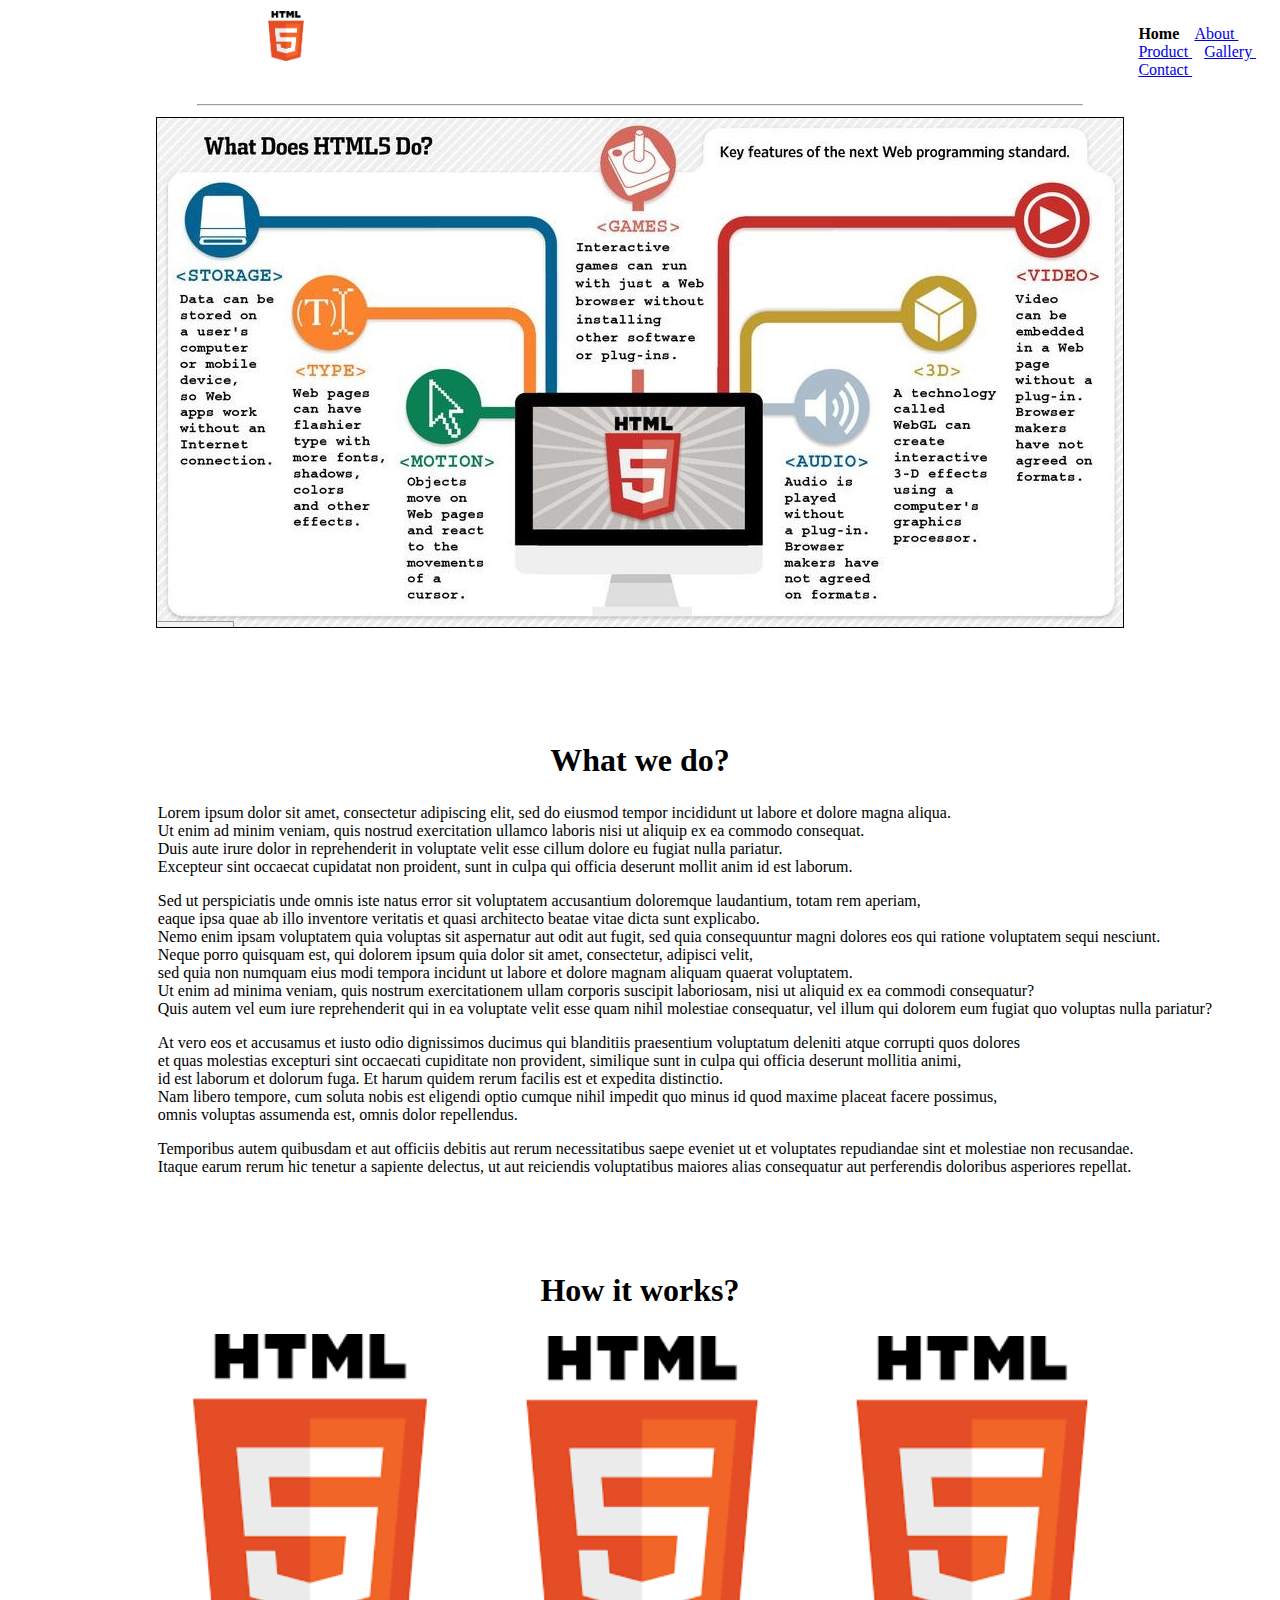
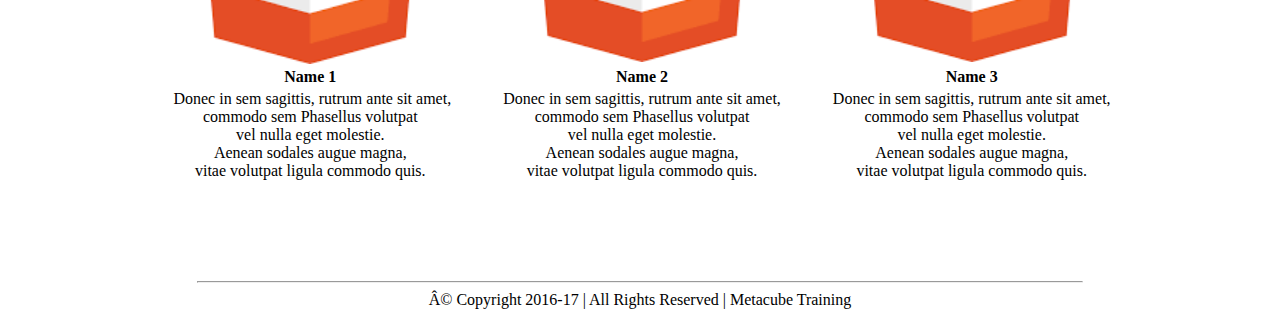
<file: index.html>
<html>
	<head>
		<meta content="index; charset=windows-1252">
		<title>Home </title>
	</head>
	<body>
		<!-- Div for nav bar -->
		<div>
			<table>
				<tbody>
					<tr>
						<td>
							<pre>				<img src="./index_files/html5Logo.png" alt="img not found" width="50px"></pre>
							<pre>	             				   												</pre>
						</td>		
						<td>
							<centre>
								<a> <b>Home<b> </b></b></a> &nbsp;&nbsp;
								<a href="#"> About </a> &nbsp;&nbsp;
								<a href="#"> Product </a> &nbsp;&nbsp;
								<a href="#"> Gallery </a> &nbsp;&nbsp;
								<a href="./contact.html"> Contact </a> &nbsp;&nbsp;

							</centre>
						</td>
					</tr>
				</tbody>
			</table>
			<center>
				<hr width="70%">
			</center>
		</div>
		<!-- Main body starts -->
		<div>
			<center>
				<table>
					<tbody>
						<tr>
							<td>
								<img src="./index_files/what-does-html5-do.jpg" alt="img not found" width="100%">
							</td>
						</tr>
					</tbody>
				</table>
			</center>
		</div>
		<div>
			<br><br><br><br><br>
			<center>
				<h1> What we do? </h1>
			</center>
			<center>
				<table>
					<tbody>
						<tr>
							<td>
								<pre>	   </pre>
							</td>
							<td>
								<p>Lorem ipsum dolor sit amet, consectetur adipiscing elit, sed do eiusmod tempor incididunt ut labore et dolore magna aliqua.<br>
								 Ut enim ad minim veniam, quis nostrud exercitation ullamco laboris nisi ut aliquip ex ea commodo consequat.<br>
								 Duis aute irure dolor in reprehenderit in voluptate velit esse cillum dolore eu fugiat nulla pariatur.<br>
								 Excepteur sint occaecat cupidatat non proident, sunt in culpa qui officia deserunt mollit anim id est laborum.
								</p>
								<p>Sed ut perspiciatis unde omnis iste natus error sit voluptatem accusantium doloremque laudantium, totam rem aperiam,<br>
								 eaque ipsa quae ab illo inventore veritatis et quasi architecto beatae vitae dicta sunt explicabo.<br>
								 Nemo enim ipsam voluptatem quia voluptas sit aspernatur aut odit aut fugit, sed quia consequuntur magni dolores eos qui ratione voluptatem sequi nesciunt.<br>
								 Neque porro quisquam est, qui dolorem ipsum quia dolor sit amet, consectetur, adipisci velit,<br>
								 sed quia non numquam eius modi tempora incidunt ut labore et dolore magnam aliquam quaerat voluptatem.<br>
								 Ut enim ad minima veniam, quis nostrum exercitationem ullam corporis suscipit laboriosam, nisi ut aliquid ex ea commodi consequatur?<br>
								 Quis autem vel eum iure reprehenderit qui in ea voluptate velit esse quam nihil molestiae consequatur, vel illum qui dolorem eum fugiat quo voluptas nulla pariatur?
								</p>
								<p>At vero eos et accusamus et iusto odio dignissimos ducimus qui blanditiis praesentium voluptatum deleniti atque corrupti quos dolores <br>
								et quas molestias excepturi sint occaecati cupiditate non provident, similique sunt in culpa qui officia deserunt mollitia animi,<br>
								 id est laborum et dolorum fuga. Et harum quidem rerum facilis est et expedita distinctio.<br>
								 Nam libero tempore, cum soluta nobis est eligendi optio cumque nihil impedit quo minus id quod maxime placeat facere possimus,<br>
								 omnis voluptas assumenda est, omnis dolor repellendus.</p>
								<p> Temporibus autem quibusdam et aut officiis debitis aut rerum necessitatibus saepe eveniet ut et voluptates repudiandae sint et molestiae non recusandae.<br>
								 Itaque earum rerum hic tenetur a sapiente delectus, ut aut reiciendis voluptatibus maiores alias consequatur aut perferendis doloribus asperiores repellat.
								</p>
							</td>
						</tr>
					</tbody>
				</table>
			</center>
		</div>
		<br><br><br><br><br>
		<div>
			<center>
				<table>
					<tbody>
						<tr>
							<td colspan="3">
								<center><h1> How it works?</h1></center>
							</td>
						</tr>
						<tr>
							<td>
								<img src="./index_files/html5Logo(1).png" alt="img not found" width="100%">
							</td>
							<td>
								<img src="./index_files/html5Logo(1).png" alt="img not found" width="100%">
							</td>
							<td>
								<img src="./index_files/html5Logo(1).png" alt="img not found" width="100%">
							</td>
						</tr>
						<tr>
							<td>
								<center><b>Name 1</b></center>
							</td>
							<td>
								<center><b>Name 2</b></center>
							</td>
							<td>
								<center><b>Name 3</b></center>
							</td>
						</tr>
						<tr>
							<td>
								<p align="center">&nbsp;&nbsp;&nbsp;&nbsp;&nbsp;&nbsp; Donec in sem sagittis, rutrum ante sit amet,&nbsp;&nbsp;&nbsp;&nbsp;&nbsp;&nbsp;<br> 
								commodo sem Phasellus volutpat <br>
								 vel nulla eget molestie.<br>
								 Aenean sodales augue magna,<br>
								 vitae volutpat ligula commodo quis.<br>
								</p>
							</td>
							<td>
								<p align="center">&nbsp;&nbsp;&nbsp;&nbsp;&nbsp;&nbsp;Donec in sem sagittis, rutrum ante sit amet,&nbsp;&nbsp;&nbsp;&nbsp;&nbsp;&nbsp;<br> 
								commodo sem Phasellus volutpat  <br>
								 vel nulla eget molestie.<br>
								 Aenean sodales augue magna,<br>
								 vitae volutpat ligula commodo quis.<br>
								</p>
							</td>
							<td>
								<p align="center">&nbsp;&nbsp;&nbsp;&nbsp;&nbsp;&nbsp;Donec in sem sagittis, rutrum ante sit amet,&nbsp;&nbsp;&nbsp;&nbsp;&nbsp;&nbsp;<br> 
								commodo sem Phasellus volutpat <br>
								 vel nulla eget molestie.<br>
								 Aenean sodales augue magna,<br>
								 vitae volutpat ligula commodo quis.<br>
								</p>
							</td>
						</tr>
					</tbody>
				</table>
			</center>
		</div>
		<br><br><br><br><br>
		<div>
			<center>
				<hr width="70%">
			</center>
		</div>
		<div>
			<center>
				© Copyright 2016-17 | All Rights Reserved | Metacube Training
			</center>
		</div>

	</body>
</html>
</file>
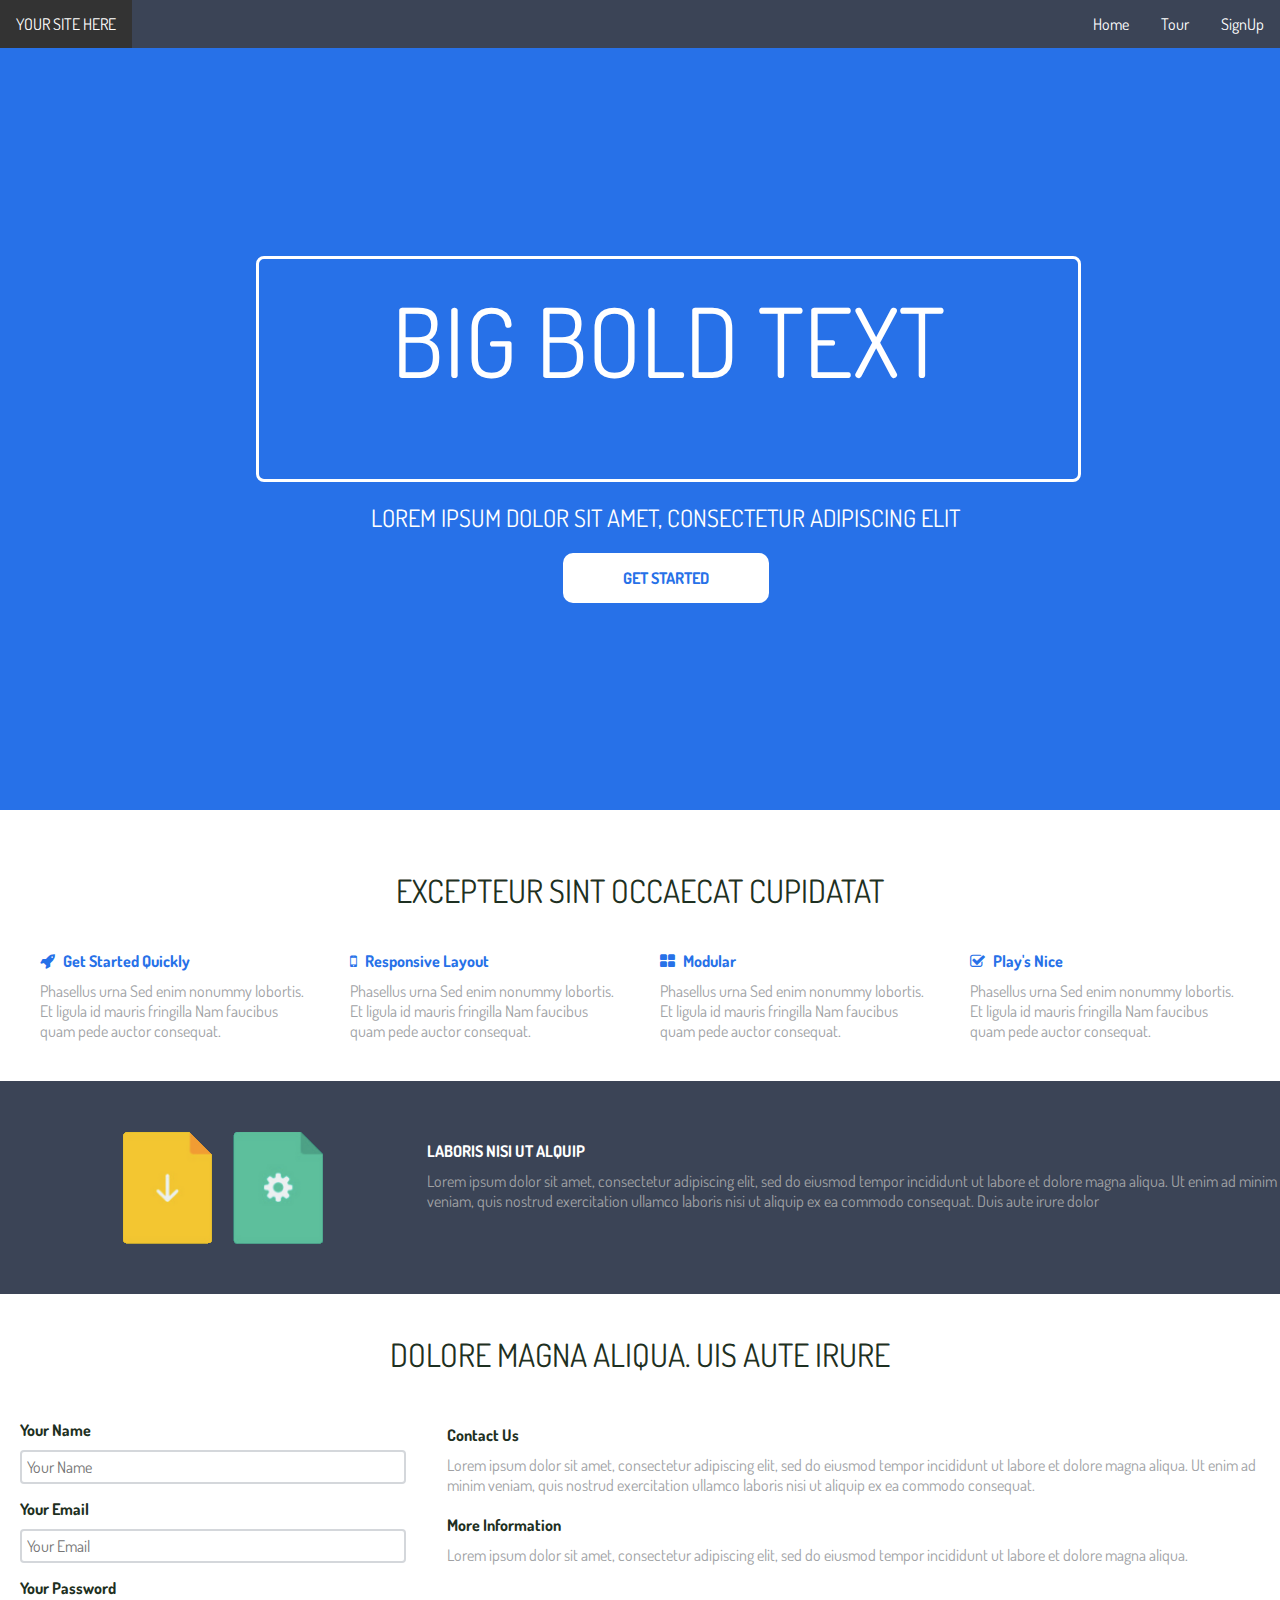
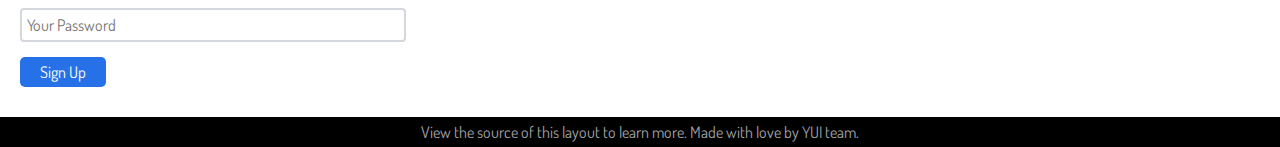
<file: Assignment2/index.html>
<html>
	<!-- Head starts -->
  <head>
    <link rel="stylesheet" type="text/css" href=".\css\style.css">
    <link rel="stylesheet" href="https://cdnjs.cloudflare.com/ajax/libs/font-awesome/4.7.0/css/font-awesome.min.css">
    <link href="https://fonts.googleapis.com/css?family=Dosis" rel="stylesheet">
    <title>
      Home Page
    </title
  </head>
  <!-- Body starts -->
  <body>
    <!-- Nav-Bar div -->
    <div id="nav-bar">
        <ul id="nav">
          <li id="site-name"><a href="#">Your Site Here</a></li>
          <li><a href="#sign-up">SignUp</a></li>
          <li><a href="#tour">Tour</a></li>
          <li><a href="#home">Home</a></li>
        </ul>
    </div>

	<!--home section begins-->
    <div id="home">
      <div id="main-box">
        <div id="main-box-text">BIG BOLD TEXT</div>
      </div>
      <div id="main-text">
        Lorem ipsum dolor sit amet, consectetur adipiscing elit<br>
          <input type="button" id="start" class="button-white" value="Get Started">
      </div>
    </div>
	<!-- Home ends -->

	<!-- Tour section begins -->
    <div id="tour">
      <div class="heading">
        Excepteur sint occaecat cupidatat
      </div>
	  <!-- Div containing categories of the tour -->
      <div id="tour-categories" class="flex-container">
        <div>
          <div class="category-heading">
          <i class="fa fa-rocket" aria-hidden="true"></i>  Get Started Quickly
          </div>
          <div class="content">
             Phasellus urna Sed enim nonummy lobortis.
             Et ligula id mauris fringilla Nam faucibus quam pede auctor consequat.
          </div>
        </div>
        <div>
          <div class="category-heading">
          <i class="fa fa-mobile-phone" aria-hidden="true"></i>  Responsive Layout
          </div>
          <div class="content">
             Phasellus urna Sed enim nonummy lobortis.
             Et ligula id mauris fringilla Nam faucibus quam pede auctor consequat.
          </div>
        </div>
        <div>
          <div class="category-heading">
          <i class="fa fa-th-large" aria-hidden="true"></i>  Modular
          </div>
          <div class="content">
             Phasellus urna Sed enim nonummy lobortis.
             Et ligula id mauris fringilla Nam faucibus quam pede auctor consequat.
          </div>
        </div>
        <div>
          <div class="category-heading">
          <i class="fa fa-check-square-o" aria-hidden="true"></i>  Play's Nice
          </div>
          <div class="content">
             Phasellus urna Sed enim nonummy lobortis.
             Et ligula id mauris fringilla Nam faucibus quam pede auctor consequat.
          </div>
        </div>
      </div>
      <div id="tour-section3" class="flex-container">
        <div id="img-content" class="flex-container">
          <div><img src="./images/svg1.png" alt="img not found"></div>
          <div><img src="./images/svg2.png" alt="img not found"></div>
        </div>
        <div id="text-content">
          <div class="category-heading-white">
           Laboris nisi ut alquip
          </div>
          <div class="content">
             Lorem ipsum dolor sit amet, consectetur adipiscing elit, sed do eiusmod tempor
            incididunt ut labore et dolore magna aliqua. Ut enim ad minim veniam,
            quis nostrud exercitation ullamco laboris nisi ut aliquip ex ea commodo consequat.
            Duis aute irure dolor
          </div>
        </div>
      </div>
    </div>
	<!-- Tour ends -->

	<!-- Signup section begins -->
    <div id="sign-up">
      <div class="heading">
        Dolore magna aliqua. uis aute irure
      </div>
      <div id="sign-up-section2" class="flex-container">
        <div id="sign-up-form">
          <form id="sign-up-form" method="post" action="">
            <p class="form-title">Your name</p>
            <input type="text" class="form-input" placeholder="Your Name">
            <p class="form-title">Your email</p>
            <input type="email" class="form-input" placeholder="Your Email">
            <p class="form-title">Your password</p>
            <input type="password" class="form-input" placeholder="Your Password">
            <input type="button" id="signup" class="button-blue" value="Sign Up">
          </form>
        </div>
        <div id="sign-up-content">
          <div class="category-heading-black">
           Contact us
          </div>
          <div class="content">
             Lorem ipsum dolor sit amet, consectetur adipiscing elit, sed do eiusmod tempor
            incididunt ut labore et dolore magna aliqua. Ut enim ad minim veniam,
            quis nostrud exercitation ullamco laboris nisi ut aliquip ex ea commodo consequat.
          </div>
          <div class="category-heading-black">
           More information
          </div>
          <div class="content">
             Lorem ipsum dolor sit amet, consectetur adipiscing elit, sed do eiusmod tempor
            incididunt ut labore et dolore magna aliqua.
          </div>
        </div>
      </div>
    </div>
	<!-- Signup ends -->

	<!-- Footer begins -->
    <div id="footer">
      View the source of this layout to learn more. Made with love by YUI team.
    </div>
	<!-- Footer ends -->
  </body>
  </html>
</file>
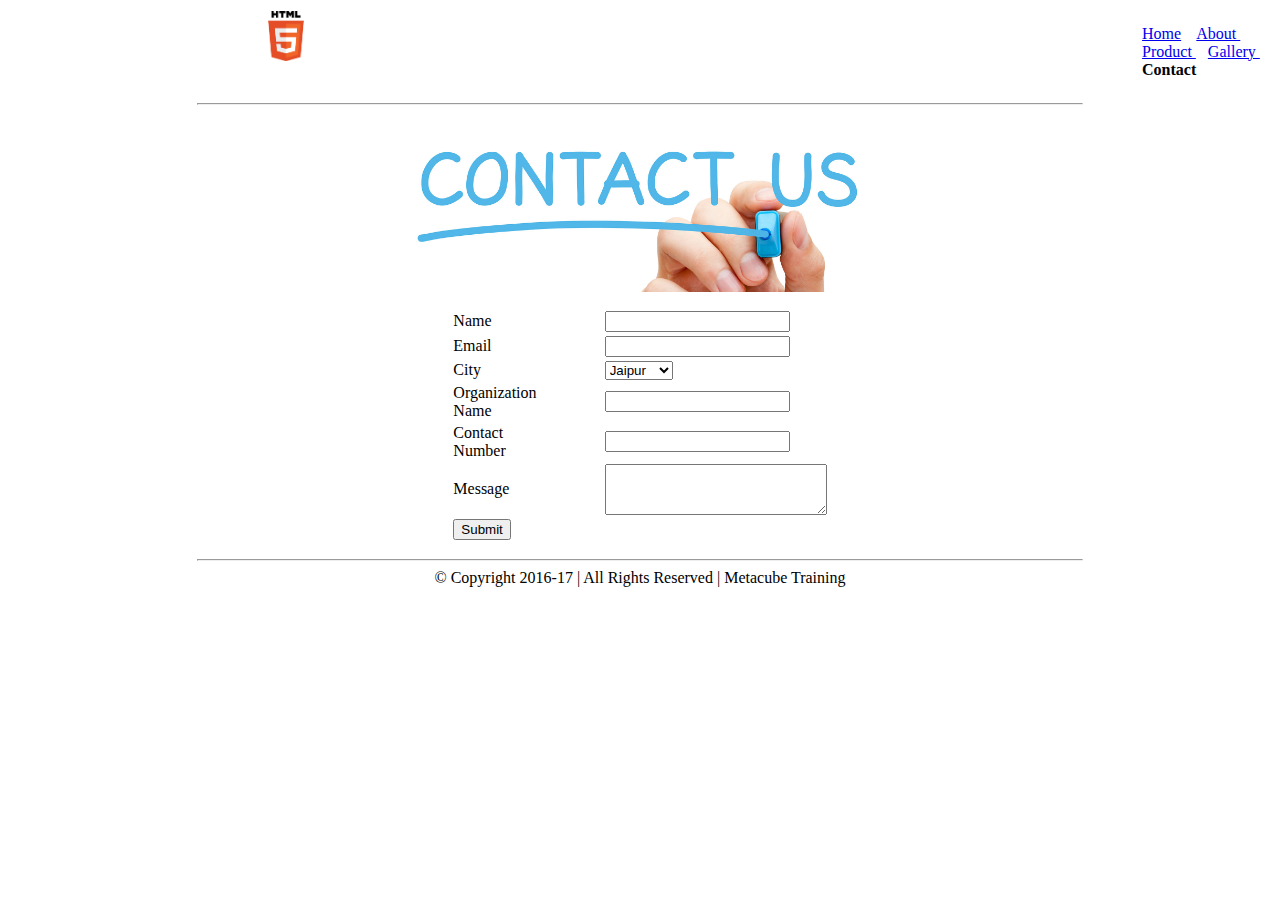
<file: contact.html>
<html>
	<!-- Created by Amit Sharma -->
	<head>
		<meta content="contact_files/contactUs; charset=windows-1252">
		<title>Contact us </title>
	</head>
	<!-- body starts -->
	<body>
		<!-- Div for nav bar -->
		<div>
			<table>
				<tbody>
					<tr>
						<td>
							<pre>				<img src="./contact_files/html5Logo.png" alt="img not found" width="50px"></pre>
							<pre>	             				   												</pre>
						</td>		
						<td>
							<centre>
								<a href="./index.html">Home</a> &nbsp;&nbsp;
								<a href="#"> About </a> &nbsp;&nbsp;
								<a href="#"> Product </a> &nbsp;&nbsp;
								<a href="#"> Gallery </a> &nbsp;&nbsp;
								<a><b> Contact </b> </a> &nbsp;&nbsp;
							</centre>
						</td>
					</tr>
				</tbody>
			</table>
			<center>
				<hr width="70%">
			</center>
		</div>
		<!-- Main body starts  -->
		<div>
			<center>
				<table>
					<tbody>
						<tr>
							<td>
								<center>
									<img src="./contact_files/contactUs.jpg" alt="img not found" width="40%">
								</center>
							</td>
						</tr>
					</tbody>
				</table>
			</center>
		</div>
		<div>
			<pre></pre>
		</div>
		<div>
			<center>
				<!-- form starts -->
				<form action="./index.html" method="post">
					<table>
						<tbody>
							<tr>
								<td width="40%">
									Name
								</td>
								<td>
									<input type="text" name="name">
								</td>
							</tr>
							<tr>
								<td width="40%">
									Email
								</td>
								<td>
									<input type="email" name="email">
								</td>
							</tr>
							<tr>
								<td width="40%">
									City
								</td>
								<td>
									<select>
										<option value="jaipur">Jaipur</option>
										<option value="gwalior">Gwalior</option>
										<option value="delhi">Delhi</option>
										<option value="kolkata">Kolkata</option>
									</select>
								</td>
							</tr>
							<tr>
								<td width="40%">
										Organization<br> 
										Name 
								</td>
								<td>
										<input type="text" name="orgName">
								</td>
							</tr>
							<tr>
								<td width="40%">
										Contact <br>
										Number
								</td>
								<td>
										<input type="number" name="contact">
								</td>
							</tr>
							<tr>
								<td width="40%">
										Message
								</td>
								<td>
										<textarea rows="3" cols="25"></textarea>
								</td>
							</tr>
							<tr>
								<td>
										<input type="submit" value="Submit">
								</td>
							</tr>
						</tbody>
					</table>
				</form>
			</center>
		</div>
		<div>
			<center>
				<hr width="70%">
			</center>
		</div>
		<!-- footer -->
		<div>
			<center>
				&copy; Copyright 2016-17 | All Rights Reserved | Metacube Training
			</center>
		</div>
	</body>
</html>
</file>
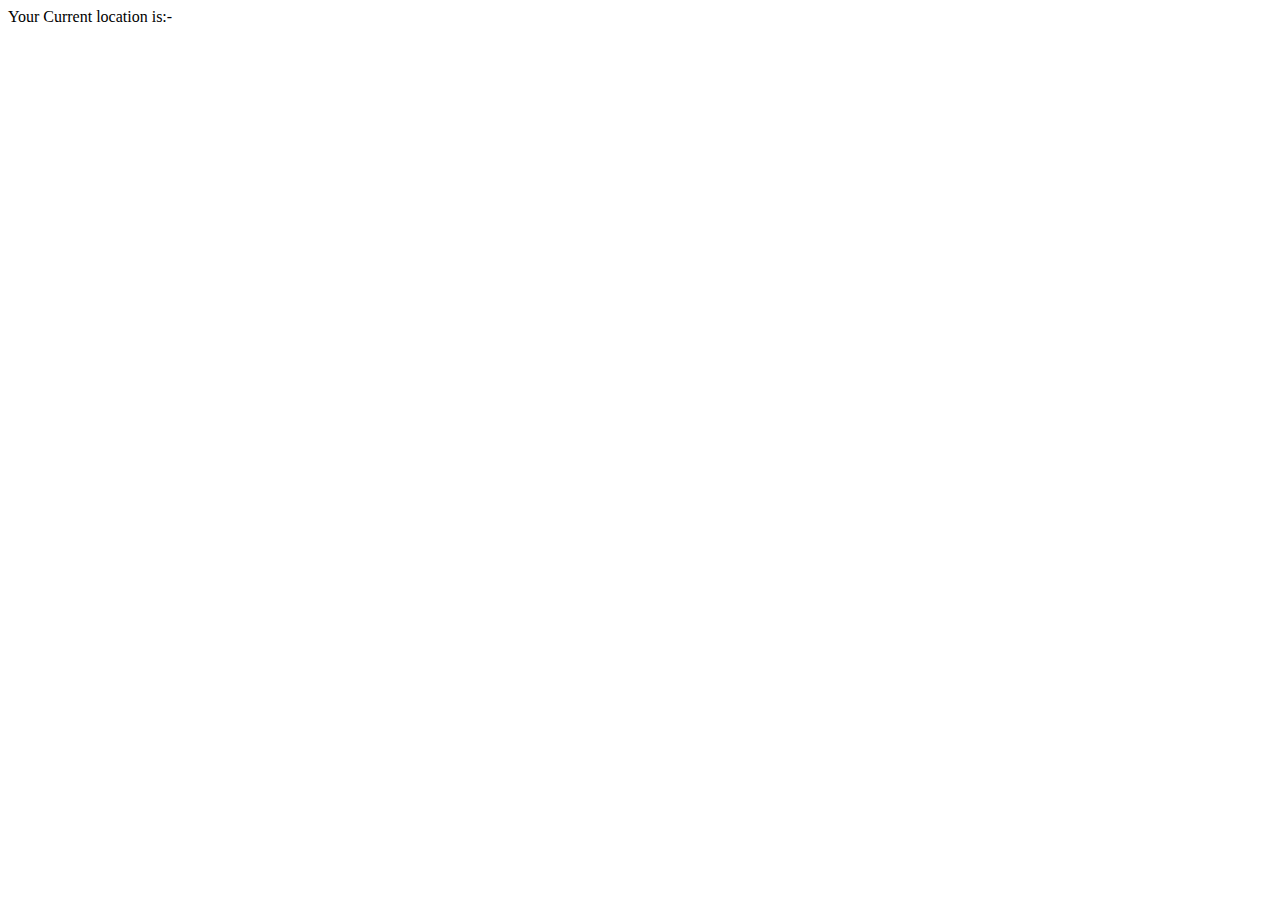
<file: geoLocation.html>
<html>
<head>
<title>
Geo Loc
</title>
</head>
<body onload="getLocation()">
Your Current location is:-
<p id="demo"></p>
<script>
var x = document.getElementById("demo");

function getLocation() {
    if (navigator.geolocation) {
        navigator.geolocation.getCurrentPosition(showPosition);
    } else { 
        x.innerHTML = "Geolocation is not supported by this browser.";
    }
}

function showPosition(position) {
    x.innerHTML = "Latitude: " + position.coords.latitude + 
    "<br>Longitude: " + position.coords.longitude;
}
</script>
</body>
</html>
</file>
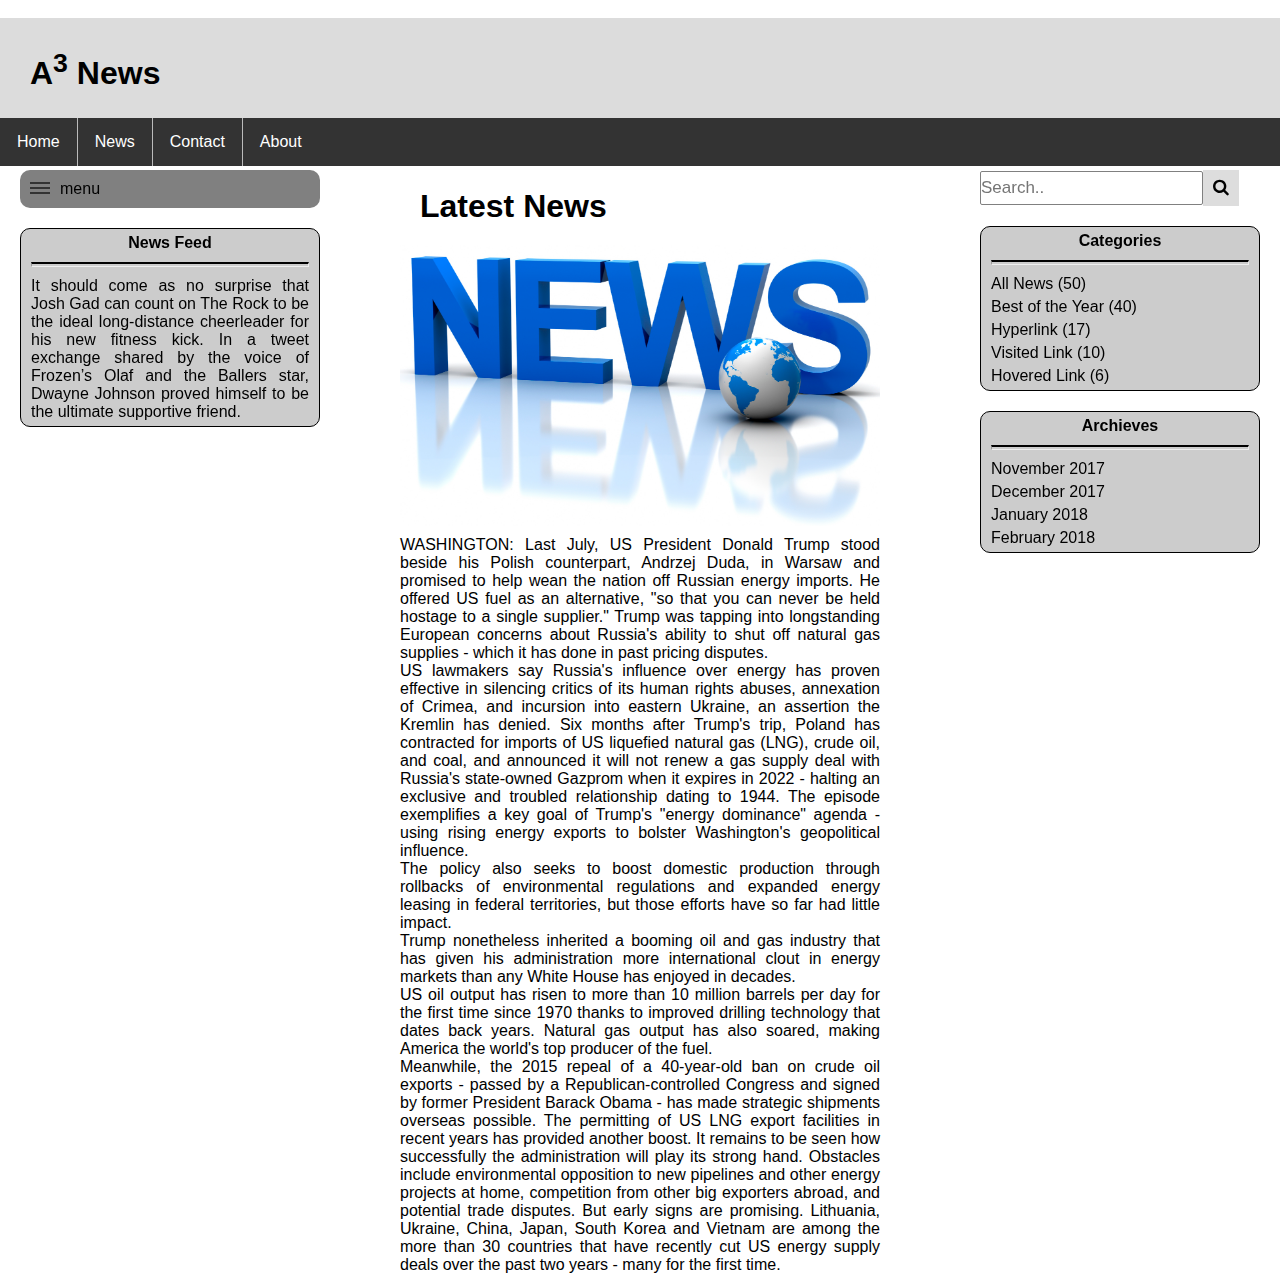
<file: website.html>
﻿﻿<html>
<!-- head starts -->
  <head>
    <title>
      Information Page
    </title>
    <link type="text/css" href="style.css" rel="stylesheet"/>
    <link type="text/css" href="collapse.css" rel="stylesheet"/>
    <link rel="stylesheet"
    href="https://cdnjs.cloudflare.com/ajax/libs/font-awesome/4.7.0/css/font-awesome.min.css">
  </head>
  <body>
    <!-- div for heading -->
    <div id = "main-header">
      <div id = "header">
        <h1> A<sup>3</sup> News </h1>
      </div>
      <!-- div for nav bar -->
      <div id = "navbar">
        <ul>
            <li><a href="#home">Home</a></li>
            <li><a href="#news">News</a></li>
            <li><a href="#contact">Contact</a></li>
            <li><a href="#about">About</a></li>
        </ul>
      </div>
    </div>
    <!-- main body starts -->
    <div id = "information">
        <div id = "left-info">
            <div id = "collapse-menu">
              <ul>
                    <input type="checkbox" id="collapse" />
                    <label for="collapse">menu</label>
                    <li><a href="#">Latest news</a></li>
                    <li><a href="#">Business news</a></li>
                    <li><a href="#">Sports news</a></li>
                    <li><a href="#">International news</a></li>
                </ul>
            </div>
            <div id = "information-box">
                <p style="text-align : center ; font-weight : bold;">News Feed</p>
                <hr style="margin : 10px; height : 2px; border-top : solid 2px black">
                <p style="text-align : justify">It should come as no surprise that Josh Gad
                  can count on The Rock to be the ideal long-distance cheerleader
                  for his new fitness kick. In a tweet exchange shared by the voice
                  of Frozen’s Olaf and the Ballers star, Dwayne Johnson proved himself
                  to be the ultimate supportive friend.</p>
            </div>
        </div>
        <div id = "middle-info">
            <div id = "headline">
              <h1>Latest News</h1>
            </div>
            <div id = "image">
              <img src = "news.jpg">
            </div>
            <div id = "description">
              <p style="text-align : justify ; margin-top : 10px;">WASHINGTON: Last July, US President Donald Trump stood beside his Polish counterpart, Andrzej Duda, in Warsaw and promised to help wean the nation off Russian energy imports. He offered US fuel as an alternative, "so that you can never be held hostage to a single supplier."
Trump was tapping into longstanding European concerns about Russia's ability to shut off natural gas supplies - which it has done in past pricing disputes.<br> US lawmakers say Russia's influence over energy has proven effective in silencing critics of its human rights abuses, annexation of Crimea, and incursion into eastern Ukraine, an assertion the Kremlin has denied.
Six months after Trump's trip, Poland has contracted for imports of US liquefied natural gas (LNG), crude oil, and coal, and announced it will not renew a gas supply deal with Russia's state-owned Gazprom when it expires in 2022 - halting an exclusive and troubled relationship dating to 1944.
The episode exemplifies a key goal of Trump's "energy dominance" agenda - using rising energy exports to bolster Washington's geopolitical influence.<br>
The policy also seeks to boost domestic production through rollbacks of environmental regulations and expanded energy leasing in federal territories, but those efforts have so far had little impact.<br>
Trump nonetheless inherited a booming oil and gas industry that has given his administration more international clout in energy markets than any White House has enjoyed in decades.<br>
US oil output has risen to more than 10 million barrels per day for the first time since 1970 thanks to improved drilling technology that dates back years. Natural gas output has also
soared, making America the world's top producer of the fuel.<br>
Meanwhile, the 2015 repeal of a 40-year-old ban on crude oil exports - passed by a Republican-controlled Congress and signed by former President Barack Obama - has made strategic shipments overseas possible. The permitting of US LNG export facilities in recent years has provided another boost.
It remains to be seen how successfully the administration will play its strong hand. Obstacles include environmental opposition to new pipelines and other energy projects at home, competition from other big exporters abroad, and potential trade disputes.
But early signs are promising. Lithuania, Ukraine, China, Japan, South Korea and Vietnam are among the more than 30 countries that have recently cut US energy supply deals over the past two years - many for the first time.
</p>
            </div>

        </div>
        <div id = "right-info">
            <div id = "search">
              <form action="#">
                <input type="text" placeholder="Search.." name="search">
                <button type="submit"><i class="fa fa-search"></i></button>
              </form>
            </div>
            <div id = "category">
                <p style="text-align : center ; font-weight : bold;">Categories</p>
                <hr style="margin : 10px; height : 2px; border-top : solid 2px black">
                <a href="#">All News </a>&nbsp;(50)<br>
                <a href="#">Best of the Year </a>&nbsp;(40)<br>
                <a href="#">Hyperlink </a>&nbsp;(17)<br>
                <a href="#">Visited Link </a>&nbsp;(10)<br>
                <a href="#">Hovered Link </a>&nbsp;(6)
            </div>
            <div id = "archieves">
                <p style="text-align : center ; font-weight : bold;">Archieves</p>
                <hr style="margin : 10px; height : 2px; border-top : solid 2px black">
                <a href="#">November 2017</a><br>
                <a href="#">December 2017</a><br>
                <a href="#">January 2018</a><br>
                <a href="#">February 2018</a>
            </div>
        </div>
    </div>
    <div id = "footer">
    </div>
  </body>
</html>
</file>
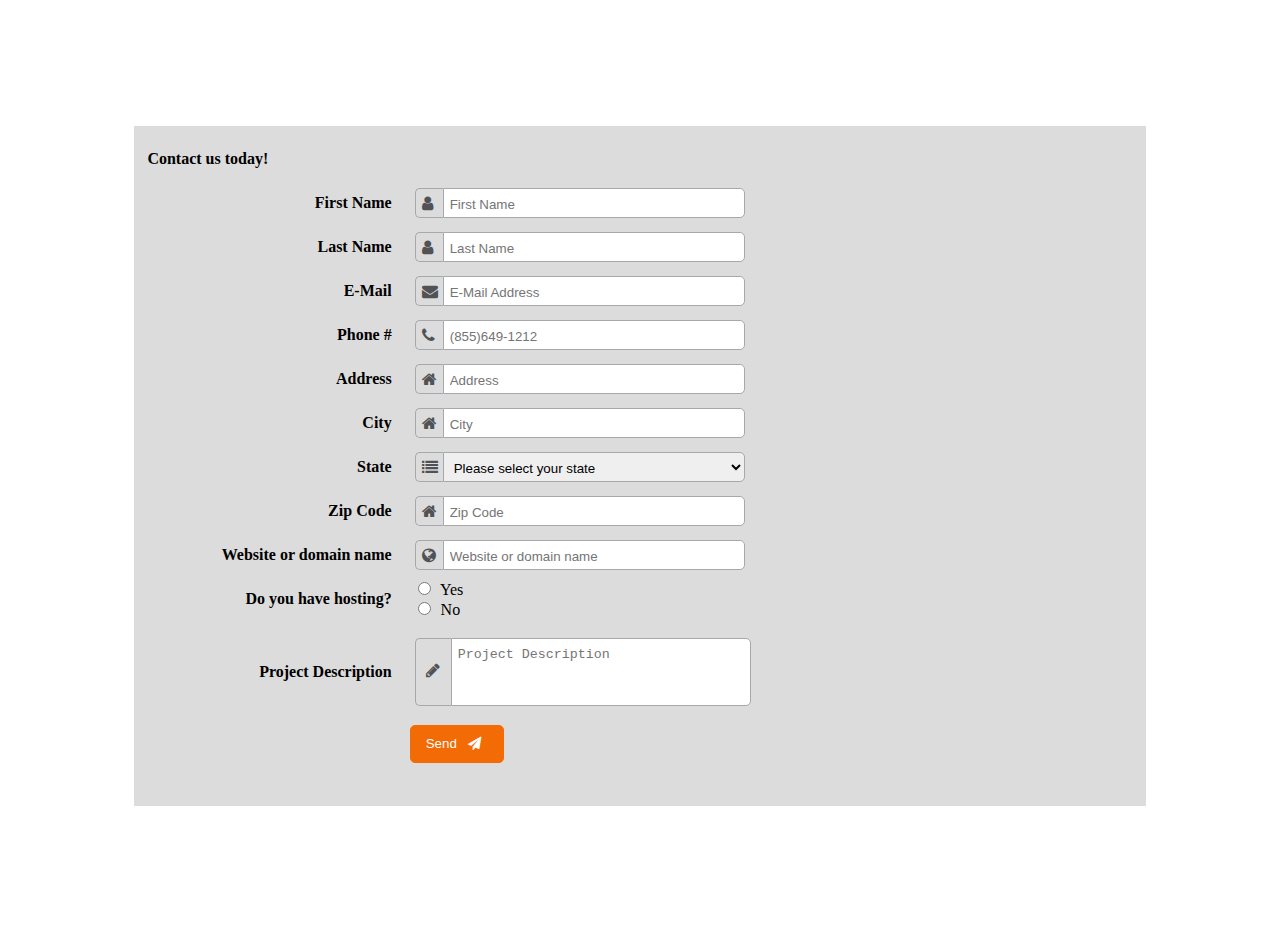
<file: Assignment1/contact.html>
<html>
  <head>
    <link rel="stylesheet" type="text/css" href="./css/style.css">
    <link rel="stylesheet" href="https://cdnjs.cloudflare.com/ajax/libs/font-awesome/4.7.0/css/font-awesome.min.css">
    <title>
      Contact Us
    </title>
  </head>
  <body>
    <div class="info-form">
      <table>
         <tr>
          <th colspan="2">
            Contact us today!
          </th>
        </tr>
        <tr>
          <td class="i-field">
            First Name
          </td>
          <td class="i-input">
            <i class="fa fa-user"></i><input type="text" id="fname" placeholder="First Name" pattern="[A-Za-z]+">
          </td>
        </tr>
        <tr>
          <td class="i-field">
            Last Name
          </td>
          <td class="i-input">
            <i class="fa fa-user"></i><input type="text" id="lname" placeholder="Last Name" pattern="[A-Za-z]+">
          </td>
        </tr>
        <tr>
          <td class="i-field">
            E-Mail
          </td>
          <td class="i-input">
            <i class="fa fa-envelope"></i><input type="email" id="email" placeholder="E-Mail Address" >
          </td>
        </tr>
        <tr>
          <td class="i-field">
            Phone #
          </td>
          <td class="i-input">
            <i class="fa fa-phone"></i><input type="mobile" id="mobile" placeholder="(855)649-1212" pattern="[0-9]{10}">
          </td>
        </tr>
        <tr>
          <td class="i-field">
            Address
          </td>
          <td class="i-input">
            <i class="fa fa-home"></i><input type="text" id="address" placeholder="Address">
          </td>
        </tr>
        <tr>
          <td class="i-field">
            City
          </td>
          <td class="i-input">
            <i class="fa fa-home"></i><input type="text" id="city" placeholder="City" pattern="[A-Za-z]+">
          </td>
        </tr>
        <tr>
          <td class="i-field">
            State
          </td>
          <td class="i-input">
            <i class="fa fa-list"></i><select>
              <option value="-1">Please select your state</option>
              <option value="-1">Andhra Pradesh</option>
              <option value="-1">Arunachal Pradesh</option>
              <option value="-1">Assam</option>
              <option value="-1">Bihar</option>
              <option value="-1">Chhattisgarh</option>
              <option value="-1">Goa</option>
              <option value="-1">Gujarat</option>
              <option value="-1">Haryana</option>
              <option value="-1">Himachal Pradesh</option>
              <option value="-1">Jammu and Kashmir</option>
              <option value="-1">Jharkhand</option>
              <option value="-1">Karnataka</option>
              <option value="-1">Kerala</option>
              <option value="-1">Madhya Pradesh</option>
              <option value="-1">Maharashtra</option>
              <option value="-1">Manipur</option>
              <option value="-1">Meghalaya</option>
              <option value="-1">Mizoram</option>
              <option value="-1">Nagaland</option>
              <option value="-1">Odisha</option>
              <option value="-1">Punjab</option>
              <option value="-1">Rajasthan</option>
              <option value="-1">Sikkim</option>
              <option value="-1">Tamil Nadu</option>
              <option value="-1">Telangana</option>
              <option value="-1">Tripura</option>
              <option value="-1">Uttarakhand</option>
              <option value="-1">Uttar Pradesh</option>
              <option value="-1">West Bengal</option>
              <option value="-1">Andaman and Nicobar Islands</option>
              <option value="-1">Chandigarh</option>
              <option value="-1">Dadra and Nagar Haveli</option>
              <option value="-1">Daman and Diu</option>
              <option value="-1">Delhi</option>
              <option value="-1">Lakshadweep</option>
              <option value="-1">Puducherry</option>
            </select>
          </td>
        </tr>
        <tr>
          <td class="i-field">
            Zip Code
          </td>
          <td class="i-input">
            <i class="fa fa-home"></i><input type="text" id="zip" placeholder="Zip Code" pattern="[0-9]{6}">
          </td>
        </tr>
        <tr>
          <td class="i-field">
            Website or domain name
          </td>
          <td class="i-input">
            <i class="fa fa-globe"></i><input type="text" id="website" placeholder="Website or domain name" pattern="(www.)[a-z0-9]+[a-z\.]*(\.)[a-z]{2,3}">
          </td>
        </tr>
        <tr>
          <td class="i-field">
            Do you have hosting?
          </td>
          <td id="hosting" style="line-height: normal;">
            <input type="radio" name="hosting" value="Yes"> Yes<br>
            <input type="radio" name="hosting" value="No" > No<br>
          </td>
        </tr>
        <tr>
          <td class="i-field">
            Project Description
          </td>
          <td class="i-input" id="pro-des">
            <i class="fa fa-pencil"></i><textarea id="project-desc" placeholder="Project Description"></textarea>
          </td>
        </tr>
        <tr>
          <td>
          </td>
          <td id="hosting" style="line-height: normal;">
            <button class="btn-orange">Send <i class="fa fa-paper-plane" id="btn-icon"></i></button>
          </td>
        </tr>
      </table>
    </div>
  </body>
  </html>
</file>
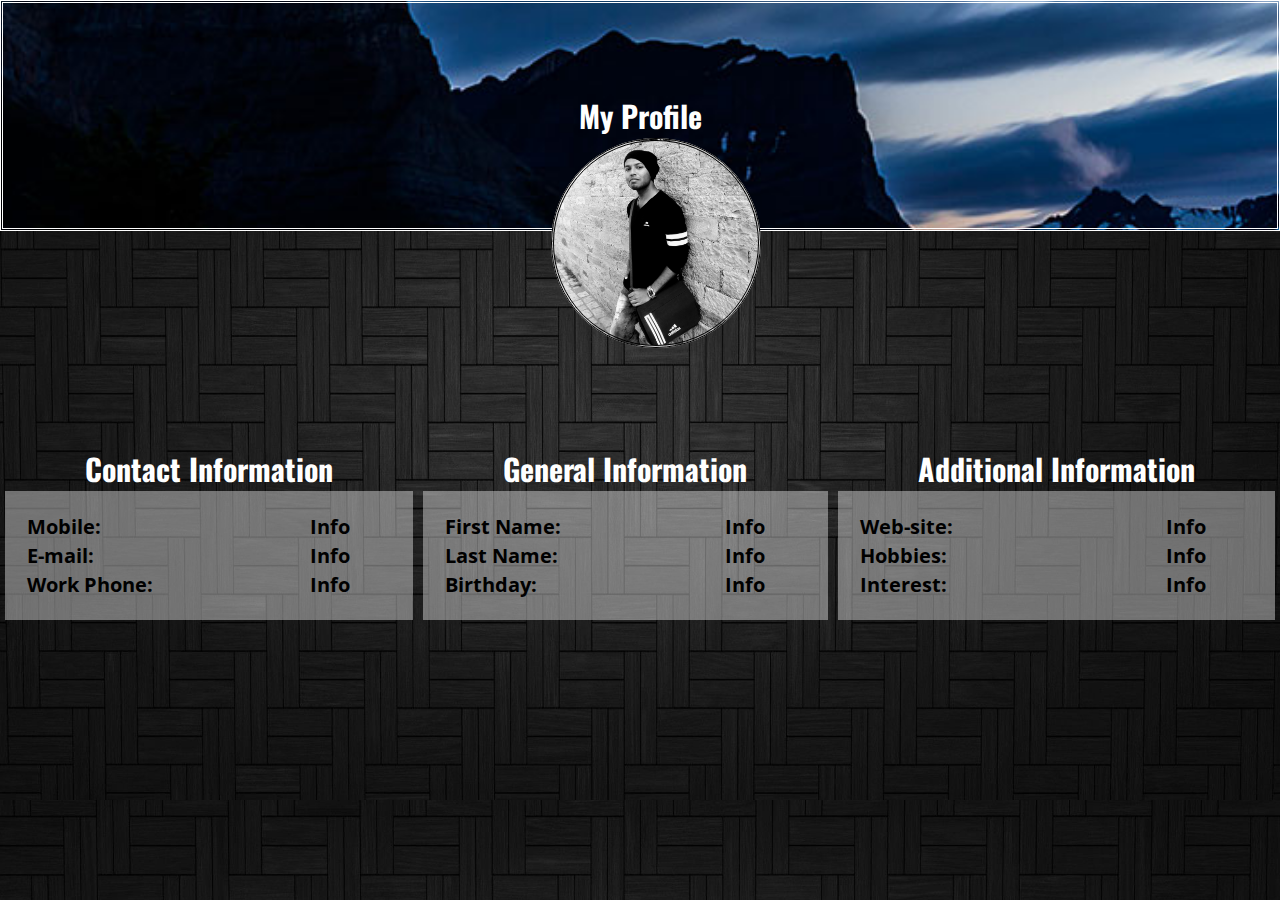
<file: Assignment1/profile.html>
<!DOCTYPE html>
<html>
<!-- Head starts-->
	<head>
		<meta charset="ISO-8859-1">
		<link rel="stylesheet" href="./style.css">
		<link href="https://fonts.googleapis.com/css?family=Open+Sans+Condensed:300|Oswald" rel="stylesheet">
		<title>My Profile</title>
	</head>
	<!-- Body starts -->
	<body class="body-background">
		<div class="block3">
			My Profile
			<div class="block1">
				<!-- Div for containing profile pic -->
				<div class="box">
				</div>
			</div>
		</div>
		<!-- Div containing info -->
		<div class = "flex-container">
			<div class="block2"  style="flex-grow: 1">
				<div class="data-heading">
					Contact Information
					<div class="data-container">
							<table>
								<tr>
									<td align="left">Mobile:</td> <td align="right">Info</td>
								</tr>
								<tr>
									<td align="left">E-mail:</td> <td align="right">Info</td>
								</tr>
								<tr>
									<td align="left">Work Phone:</td> <td align="right">Info</td>
								</tr>
							</table>
					</div>
				</div>
			</div>
			<div class="block2"  style="flex-grow: 1">
			<div class="data-heading">
					General Information
					<div class="data-container">
						<table>
								<tr>
									<td align="left">First Name:</td> <td align="right">Info</td>
								</tr>
								<tr>
									<td align="left">Last Name:</td> <td align="right">Info</td>
								</tr>
								<tr>
									<td align="left">Birthday:</td> <td align="right">Info</td>
								</tr>
							</table>
					</div>
				</div>
			</div>
			<div class="block2"  style="flex-grow: 1">
			<div class="data-heading">
					Additional Information
					<div class="data-container">
						<table>
								<tr>
									<td align="left">Web-site:</td> <td align="right">Info</td>
								</tr>
								<tr>
									<td align="left">Hobbies:</td> <td align="right">Info</td>
								</tr>
								<tr>
									<td align="left">Interest:</td> <td align="right">Info</td>
								</tr>
							</table>
					</div>
				</div>
			</div>
		</div>
		<div>


		</div>
	</body>
</html>
</file>
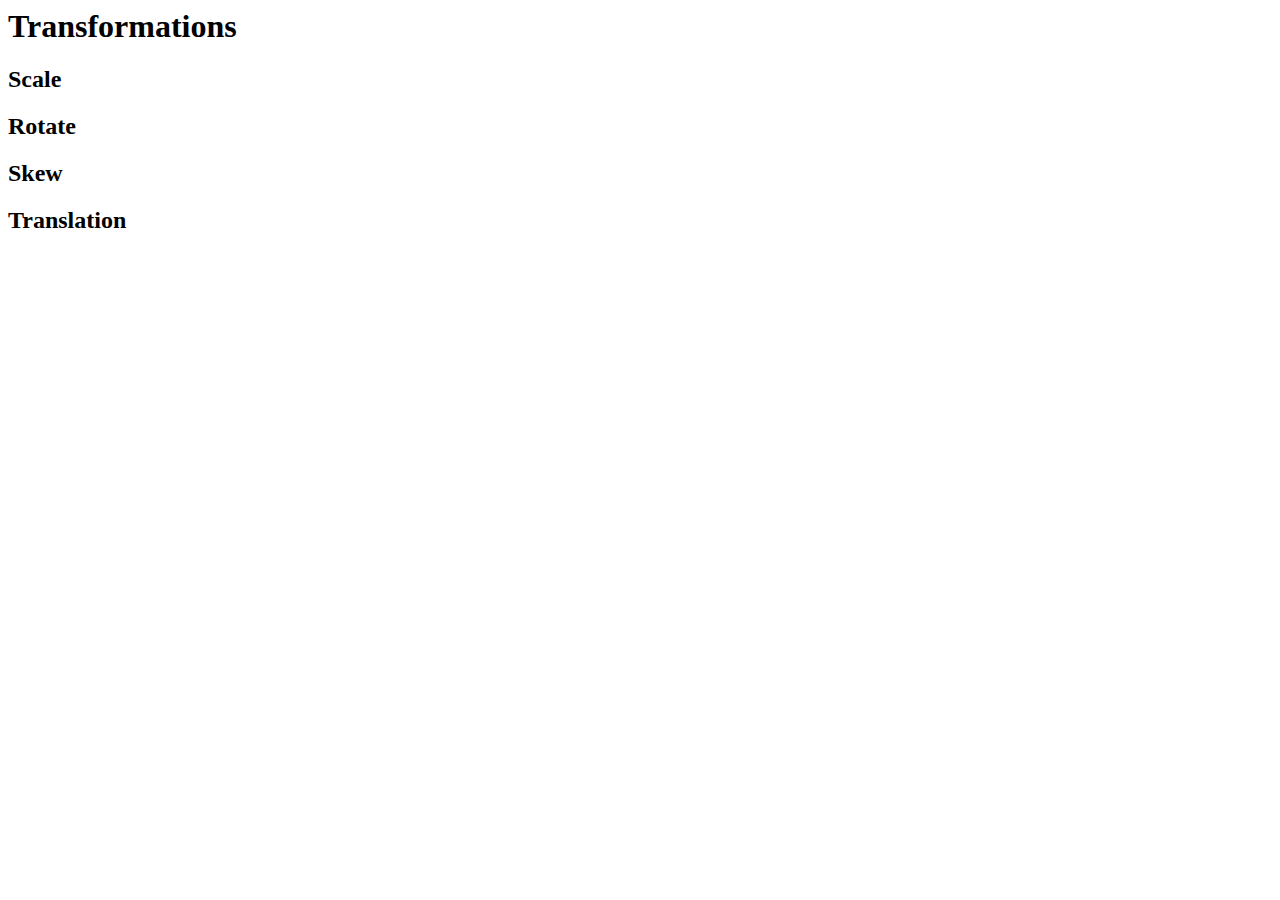
<file: Assignment1/transform.html>
<html>
	<!-- Header starts -->
  <head>
    <link href=".\css\style.css" rel = "stylesheet">
  </head>
  <!-- Body starts -->
  <body>
    <div id = "header">
      <h1> Transformations </h1>
    </div>
    <div id = "upward-div">
	<!-- Div to demonstrate scaling -->
      <div id = "scaling" class = "create-style">
          <h2> Scale </h2>
          <div id = "scale" class = "set-size">

          </div>
      </div>
	  <!-- Div to demonstrate rotation -->
      <div id = "rotation" class = "create-style">
        <h2> Rotate </h2>
        <div id = "rotate" class = "set-size">

        </div>
      </div>
    </div>
    <div id = "downward-div">
	<!-- Div to demonstrate skew -->
      <div id = "skew" class = "create-style">
        <h2> Skew </h2>
        <div id = "skewing" class = "set-size">

        </div>
      </div>
	  <!-- Div to demonstrate tranlation -->
      <div id = "translate" class = "create-style">
        <h2> Translation </h2>
        <div id = "translation" class = "set-size">

        </div>
      </div>
    </div>
  </body>
</html>
</file>
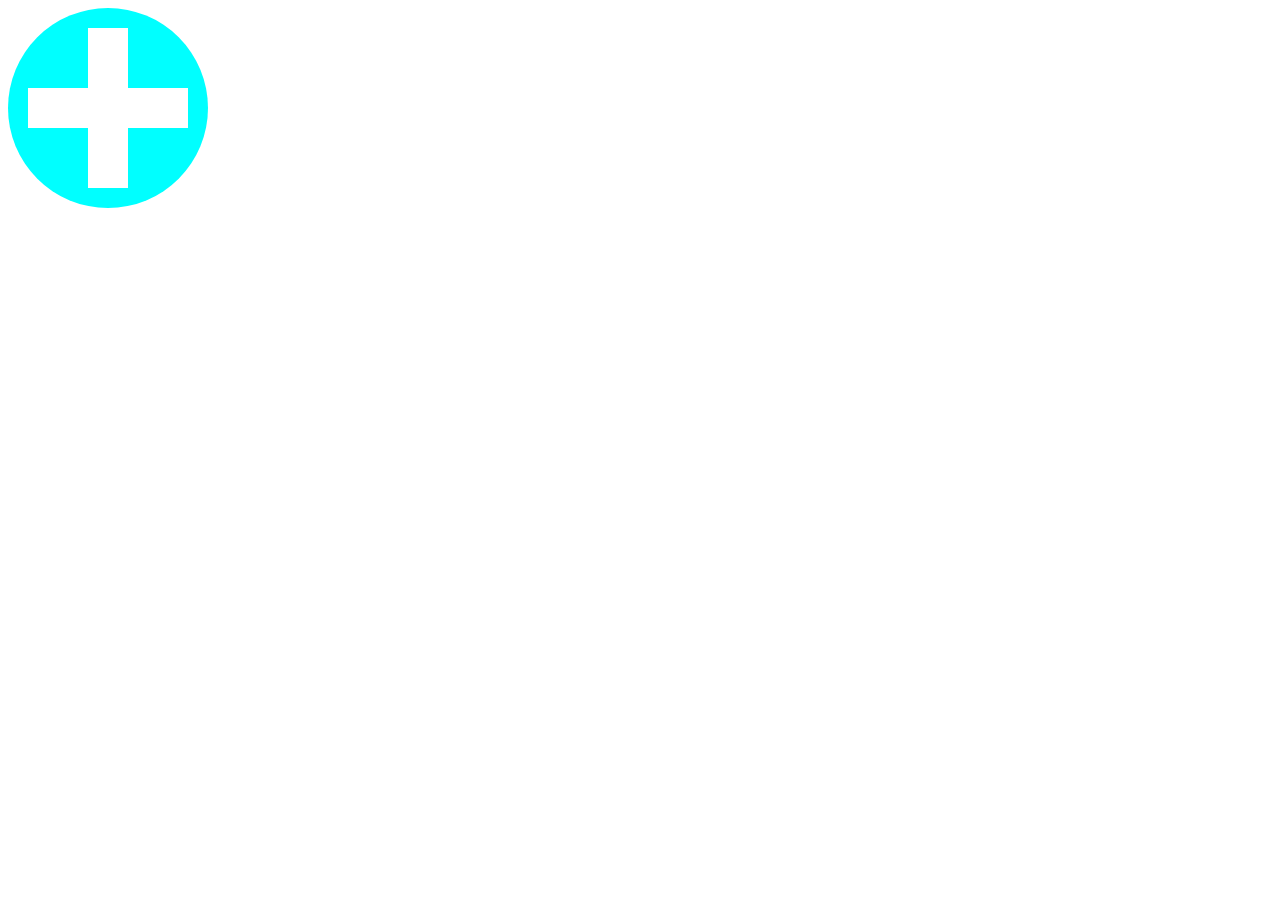
<file: Assignment3/circle cross.html>
<canvas id="myCanvas" width="200" height="200">
</canvas>

<body>
<script>
var c=document.getElementById("myCanvas");
var ctx=c.getContext("2d");
ctx.beginPath();
ctx.arc(100,100,100,0,2*Math.PI);
ctx.fillStyle="aqua";
ctx.fill();
ctx.fillStyle="white";
ctx.fillRect(80,20,40,160);
ctx.fillRect(20,80,160,40);
</script>
</body>
</file>
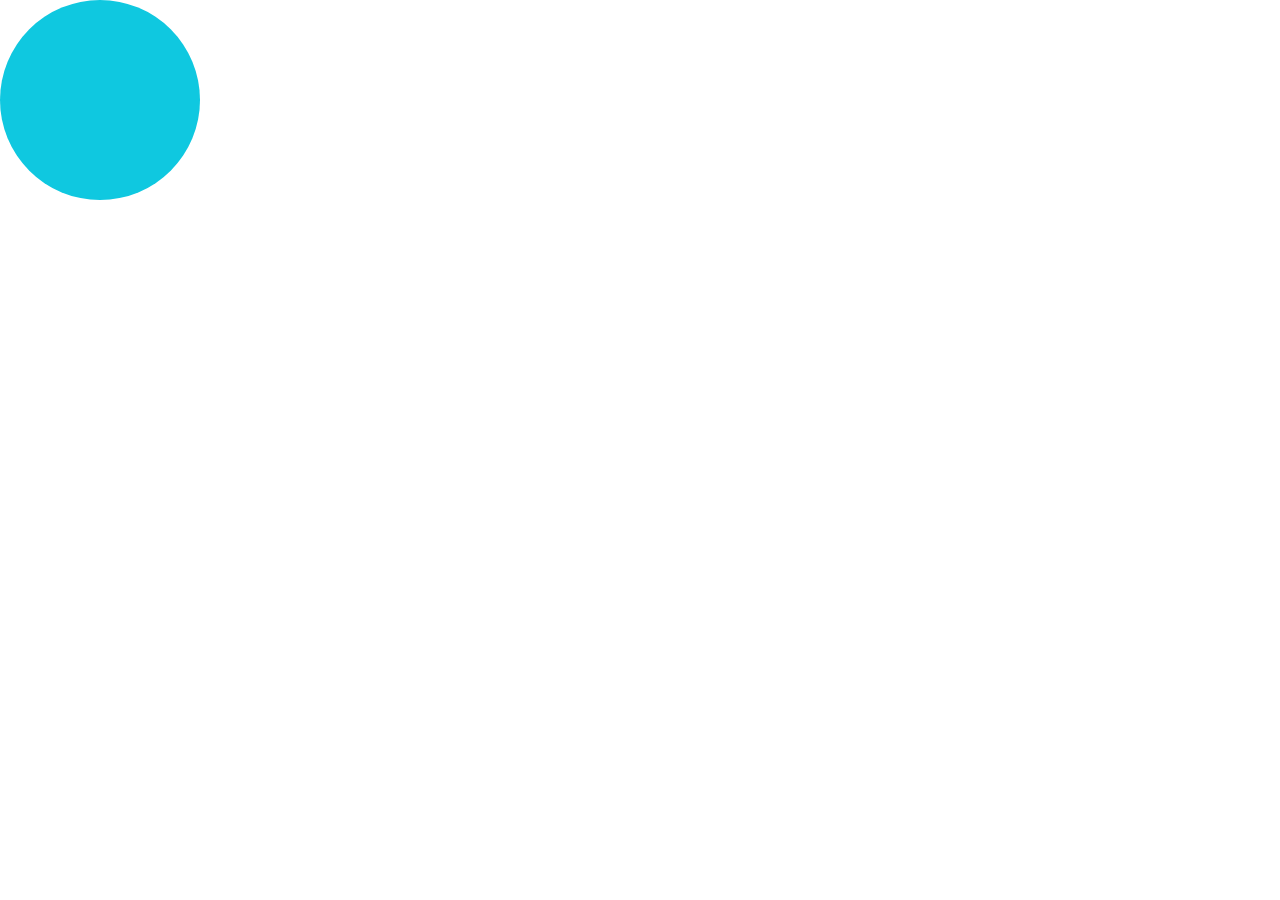
<file: Assignment3/circle.html>
<!DOCTYPE html>
<html>
<body style="margin:0px">

<canvas id="myCanvas" width="200" height="200">
</canvas>
<script>
var c = document.getElementById("myCanvas");
var ctx = c.getContext("2d");
ctx.beginPath();
ctx.arc(100,100,100,0,2*Math.PI);
ctx.fillStyle = "#0fc8e0";
ctx.fill();
</script>
</body>
</html>
</file>
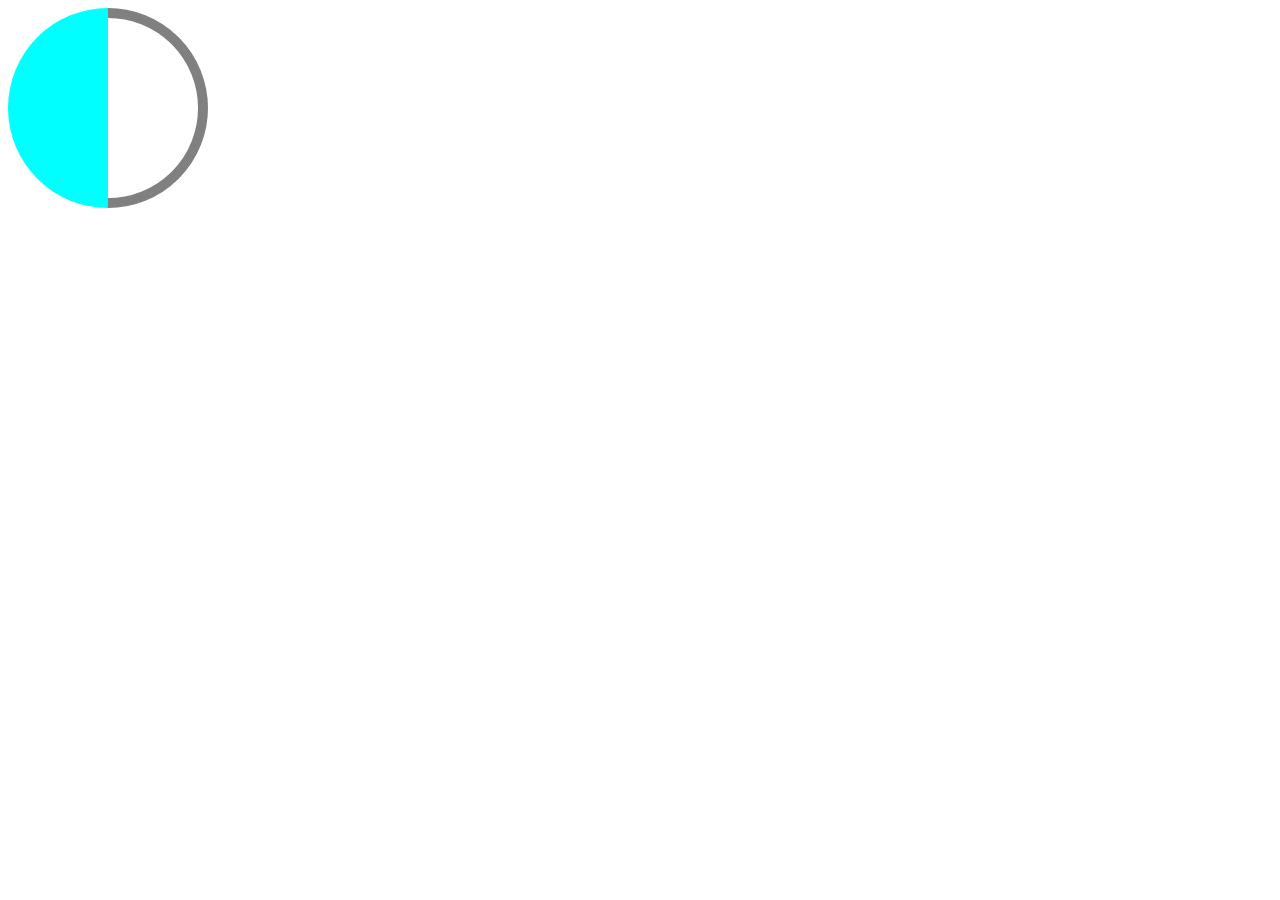
<file: Assignment3/half_circle.html>
<canvas id="myCanvas" width="200" height="200">
</canvas>

<body>
<script>
var c=document.getElementById("myCanvas");
var ctx=c.getContext("2d");
ctx.beginPath();
ctx.arc(100,100,100,0.5*Math.PI,1.5*Math.PI);
ctx.fillStyle="aqua";
ctx.fill();
ctx.closePath();
ctx.beginPath();
ctx.arc(100,100,95,1.5*Math.PI,0.5*Math.PI);
ctx.strokeStyle="grey";
ctx.lineWidth=10;
ctx.stroke();
</script>
</body>
</file>
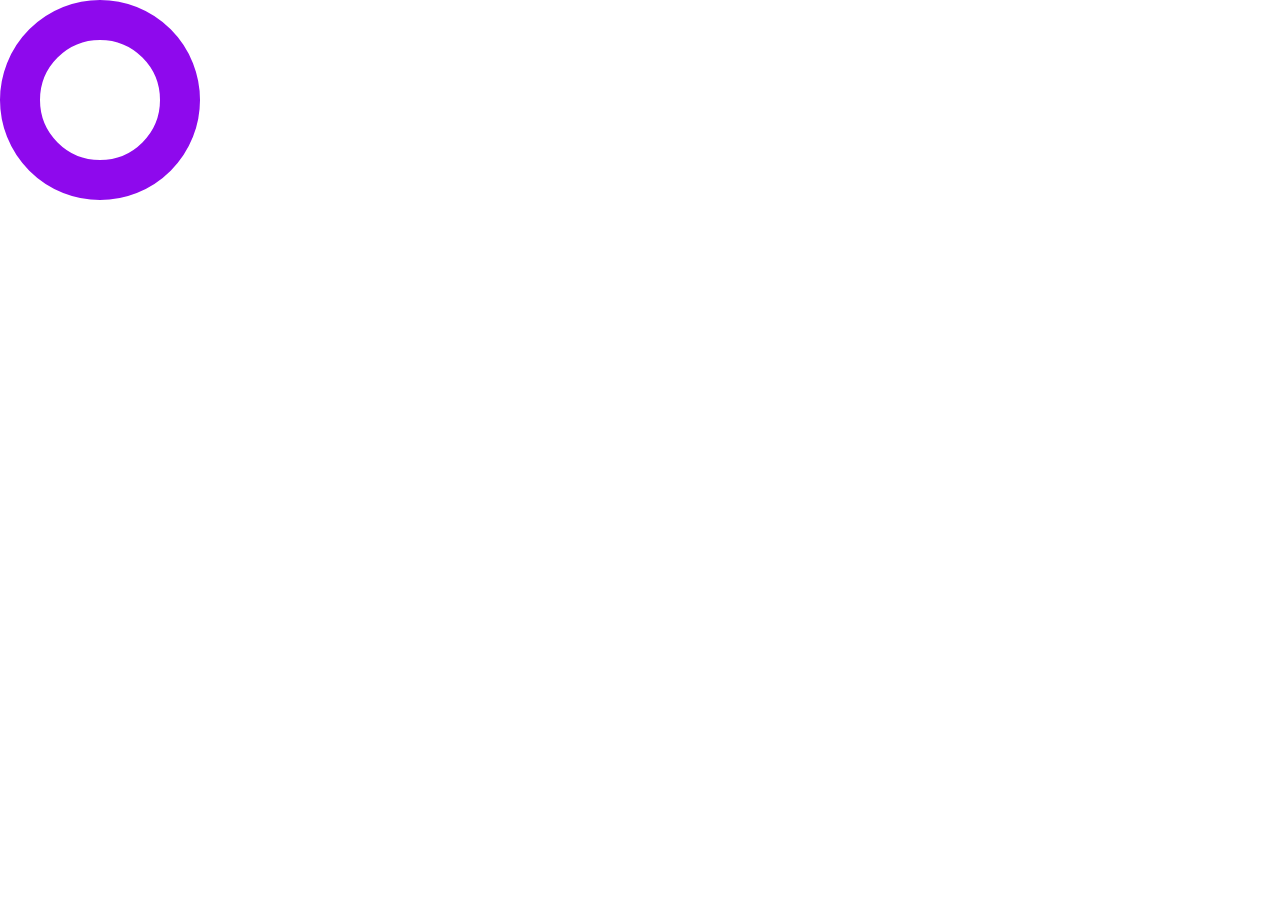
<file: Assignment3/hollow_circle.html>
<!DOCTYPE html>
<html>
<body style="margin:0px">

<canvas id="myCanvas" width="200" height="200">
</canvas>
<script>
var c = document.getElementById("myCanvas");
var ctx = c.getContext("2d");
ctx.beginPath();
ctx.arc(100,100,80,0,2*Math.PI);
ctx.lineWidth=40;
ctx.strokeStyle="#8e09ed";
ctx.stroke();
</script>
</body>
</html>
</file>
<file: style.css>
* {
  margin : 0;
  padding : 0;
  font-family: "Arial";

}
a{
  text-decoration: none;
  color : black;
}
#main-header{
  position: fixed;
  z-index: 1;
  width : 100%;
}
#header{
  height: 100px;
}
#header h1{
  text-align: left;
  padding: 30px;
  background-color: #DCDCDC;
}
#navbar{
  height: 40px;
}

#navbar ul {
    list-style-type: none;
    margin: 0;
    padding: 0;
    overflow: hidden;
    background-color: #333;
}

#navbar ul li{
    display: inline;
    float: left;
    border-right: 1px solid #bbb;
  //  margin : 5px;
}

#navbar ul li:last-child {
    border-right: none;
}
#navbar ul li a{
  display: block;
  color: white;
  text-align: center;
  padding: 14px 16px;
  border: solid 1px transparent;
  text-decoration: none;
}
#navbar ul li a:hover{
    background-color: #111;
    border: solid 1px white;
    border-radius: 50%;
    transition: 0.1s;
}
#information {
  display: flex;
}

#left-info {
  top: 150px;
  left: 20px;
  width: 300px;
  position: fixed;
  flex : 1;
}

#middle-info {
  margin-left: 400px;
  margin-right: 400px;
  margin-top: 150px;
  position: relative;
  flex : 1;
}

#headline {
  margin : 20px;
}

#image {
  margin-top: 10px;

}
#image img{
  width: 100%;
}
#right-info {
  top : 150px;
  right : 20px;
  width: 280px;
  position: fixed;
  flex : 1;
}
#collapse-menu{
  background-color: grey;
  border-radius: 10px;
}
#information-box {
  background-color: #ccc;
  margin-top: 20px;
  border: solid 1px black;
  border-radius: 10px;
}
#information-box p{
  margin-top : 5px;
  margin-bottom: 5px;
  margin-left: 10px;
  margin-right: 10px;
}
#search {
  margin-top: 12px;
}
#search input[type=text] {
  padding: 6px 0;
  margin-top: 8px;
  font-size: 17px;
  border: none;
  border: solid 1px grey;
  border-radius: 2px;
}

#search button {

  padding-bottom: 11px;
  padding-left: 10px;
  padding-right: 10px;
  padding-top:8px;
  margin-top: 8px;
  margin-right: 16px;
  margin-left: -4px;
  background: #ddd;
  font-size: 17px;
  border: none;
  cursor: pointer;

}

#search button:hover {
  background: #ccc;
}
#category{
  background-color: #ccc;
  margin-top: 20px;
  border: solid 1px black;
  border-radius: 10px;
}
#category p{
  margin-top : 5px;
  margin-bottom: 5px;
  margin-left: 10px;
  margin-right: 10px;
}
#category a{
  display: inline-block;
  margin-left: 10px;
  margin-bottom: 5px;
}
#archieves{
  background-color: #ccc;
  margin-top: 20px;
  border: solid 1px black;
  border-radius: 10px;
}
#archieves p{
  margin-top : 5px;
  margin-bottom: 5px;
  margin-left: 10px;
  margin-right: 10px;
}
#archieves a{
  display: inline-block;
  margin-left: 10px;
  margin-bottom: 5px;
}
</file>
<file: collapse.css>
#collapse-menu ul{
  list-style:none;
  margin-top:20px
}
#collapse-menu ul li{
  display:block;
  display: none;
  background-color: #ccc;
  height:20px;
  padding:10px;
  border-top:1px solid rgba(255,255,255,.1);
  transition:all .5s;
  opacity:0;
}
#collapse-menu ul li:hover{
  background:#999;
}
#collapse-menu ul li:last-child{
  border-bottom-left-radius:4px;
  border-bottom-right-radius:4px;
}
#collapse-menu ul label:before{
  height:2px;
  width:20px;
  background:#333;
  display:inline-block;
  content:"";
  box-shadow:0px -5px 0px 0px  #333,
             0px -10px 0px 0px #333;
  margin-right:10px;
  transition:all .5s;
  position:relative;
  opacity:1;
}
#collapse-menu ul label{
  display:block;
  padding:10px;
  color:black;
  cursor:pointer;
}
input[type="checkbox"]{
  visibility:hidden;
  position:absolute;
}
#collapse-menu ul #collapse:checked ~ li{
  display: block;
  margin-top:0;
  opacity:1;
}
#collapse-menu ul #collapse:checked + label:before{
  position:relative;
  opacity:0.5;

}
</file>
<file: Assignment1/css/style.css>
.info-form{
  margin: 10%;
  background-color: #DCDCDC	;
  padding: 10px 10px 40px 10px;
}

table{
width: 100%;
line-height: 40px;
}

th{
  text-align: left;
  font-weight: bold;
}

.i-field{
  text-align: right;
  width: 25%;
  font-weight: bold;
}
.i-input{
  padding-left: 20px;
}
i{
  border-style: solid;
  border-right-style: none;
  border-width: thin;
  border-color: #a6a8ad;
  color: #515256;
  padding: 6px;
  border-top-left-radius: 5px;
  border-bottom-left-radius: 5px;
  width: 15px;
}
#btn-icon{
  border-style: none;
  color: white;
}
.btn-orange{
  background-color: #f26b04;
  color: white;
  border-style: solid;
  border-width: thin;
  border-color: #f26b04;
  border-radius: 5px;
  padding: 5px 15px;
}
input{
  padding: 8px 0px 5px 6px;
  border-top-right-radius: 5px;
  border-bottom-right-radius: 5px;
  border-style: solid;
  border-width: thin;
  border-color: #a6a8ad;
  width: 8cm;
}
#hosting input {
  border-style: none;
  width: 0.5cm;
}
#hosting{
  padding-left: 15px;
}
#pro-des i{
  border-style: solid;
  border-right-style: none;
  border-width: thin;
  border-color: #a6a8ad;
  color: #515256;
  padding: 23px 10px;
  border-top-left-radius: 5px;
  border-bottom-left-radius: 5px;
  width: 15px;
  height: 20px;
  position: relative;
  top: -15px;
}
#project-desc{
  padding: 8px 0px 5px 6px;
  border-top-right-radius: 5px;
  border-bottom-right-radius: 5px;
  border-style: solid;
  border-width: thin;
  border-color: #a6a8ad;
  width: 300px;
  height: 68px;
  position: relative;
  top: 15px;
  resize: none;
}
select{
  padding: 7px 0px 4px 6px;
  border-top-right-radius: 5px;
  border-bottom-right-radius: 5px;
  border-style: solid;
  border-width: thin;
  border-color: #a6a8ad;
  width: 8cm;
}
input:invalid{
  border-color: red;
  border-width: thin;
  border-top-right-radius: 5px;
  border-bottom-right-radius: 5px;
  box-shadow: 0 0 10px red;
}
</file>
<file: Assignment1/style.css>
@CHARSET "ISO-8859-1";
*{
	margin: 0px;
	padding: 0px;
	
}
.block1 {
	background : white;
	border:none;
	border-radius: 50%;
	position: absolute;
	left: 43%;
}
.block2 {
	padding:5px;
}
.block3 {
	background-image:url("./images/backHeader.jpg");
	background-repeat :no-repeat;
	background-size : cover;
	background-attachment: fixed;
	background-position: -60px -150px; 
    border-style: double;
	padding-top: 3em;
	padding-bottom: 3em;
	text-align: center;
	font-size: 30px;
	font-weight: bold;
	position: relative;
	font-family: 'Oswald', sans-serif;
	color: white;
}
.data-container {
	padding-top: 1em;
	padding-bottom: 1em;
	text-align: center;
	font-size: 20px;
	font-family: 'Open Sans Condensed', sans-serif;
	position: absolute;
	background: rgba(255, 255, 255, 0.4);
	z-index: 1;
	width: 100%;
	color: black;
}
.data-heading {
	font-size: 30px;
	font-weight: bold;
	padding-top: 1em;
	padding-bottom: 1em;
	position: relative;
	text-align: center;
	color: white;
	font-family: 'Oswald', sans-serif;
}
.box {
	background-image:url("./images/profileImage.jpg");
	border-style: double;
	border-color: black;
	border-radius: 50%;
	background-size : cover;
	width:200px;
    height:200px;
	padding: 2px;
}
.flex-container {
	display: flex;
	margin-top: 180px;
}
.body-background{
	background-image: url("./images/background.jpg");
	background-size : cover;
}
table {
	margin-left:1em;
	width:80%;
}
td {
	width:50%;
}
.align-left{
	align:left;
}
</file>
